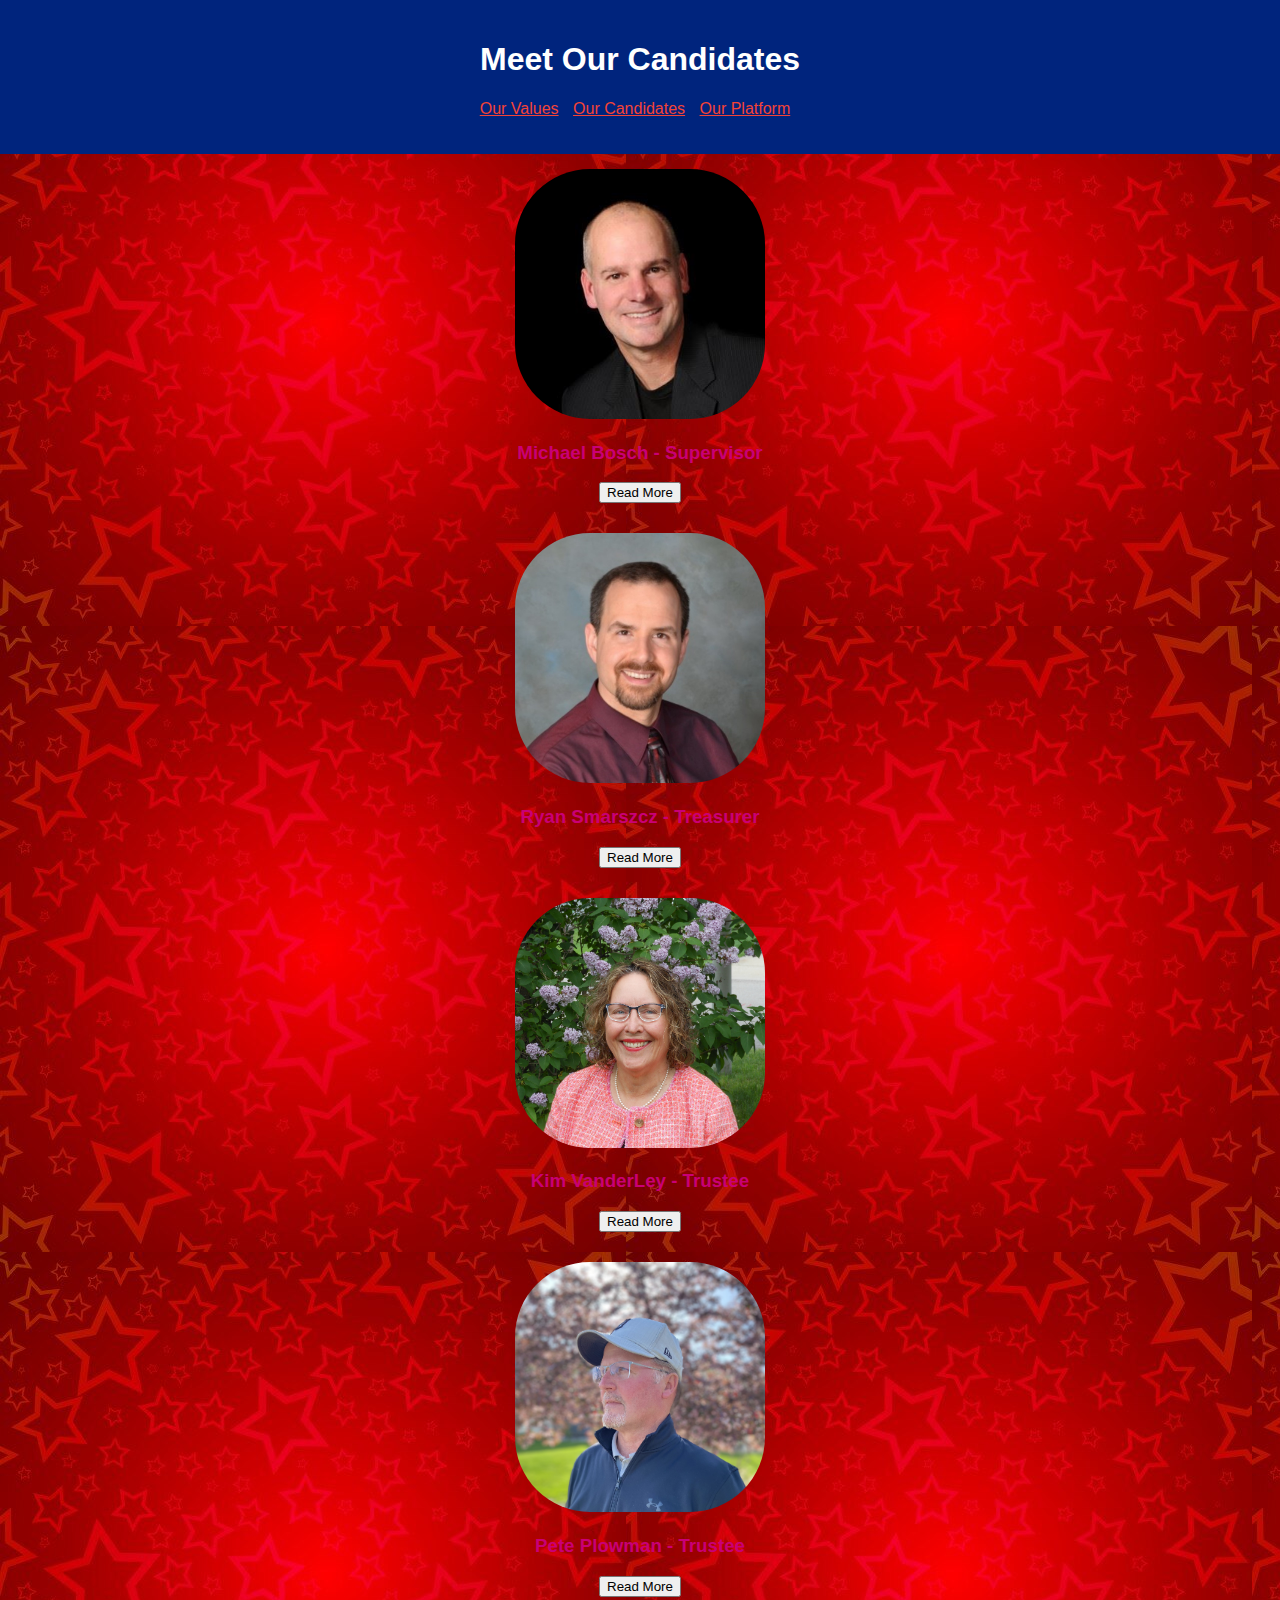
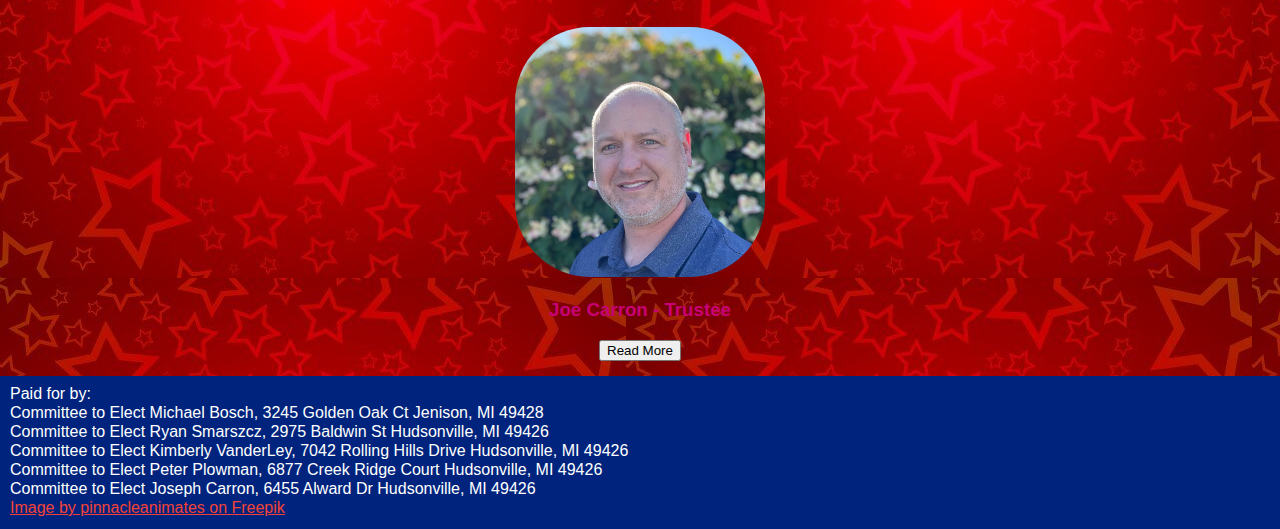
<file: aboutus.html>
<!DOCTYPE html>
<html lang="en">
<head>
<meta charset="UTF-8">
<meta name="viewport" content="width=device-width, initial-scale=1.0">
<title>About Us - Our Candidates</title>
<link rel="stylesheet" href="assets/css/styles.css">
<style>
    .candidate {
        margin-top: 15px;
        margin-bottom: 15px;
        text-align: center;
    }
    img {
        width: 250px;
        height: 250px;
        border-radius: 75px; /* Circular images */
    }
    .description {
        display: none;
        margin-top: 10px;
        text-align: center;
        align-items: center;
    justify-content: center;
    flex-direction: column;
    }
</style>
</head>

    
<!-- Google tag (gtag.js) -->
<script async src="https://www.googletagmanager.com/gtag/js?id=G-2JWC0B38JL"></script>
<script>
  window.dataLayer = window.dataLayer || [];
  function gtag(){dataLayer.push(arguments);}
  gtag('js', new Date());

  gtag('config', 'G-2JWC0B38JL');
</script>

    
<body>
    <header>
        <h1>Meet Our Candidates</h1>
        <nav>
            <ul>
                <li><a href="index.html">Our Values</a></li>
                <li><a href="aboutus.html">Our Candidates</a></li>
                <li><a href="OurPlatform.html">Our Platform</a></li>
            </ul>
        </nav>
    </header>
    
<div class="candidate">
    <img src="assets/images/MichaelBoschPic.jpg" alt="Michael Bosch">
    <h3>Michael Bosch - Supervisor</h3>
    <button onclick="toggleDescription('bosch')">Read More</button>
    <div class="description" id="bosch">
        <article>
        <p class="bio">I’m running for Supervisor in Georgetown Charter Township. I’m currently serving as a Treasurer on the Georgetown Township board, I’m also on the Finance Committee as well as the Zoning Board of Appeals. I served as Trustee as well as Services Committee, Zoning Board of Appeals, Construction Board of Appeals and WCET TV Advisory Board from 2016-2020. I’ve been an Ottawa County GOP precinct delegate since 2008, currently serving precinct 3.</p>
        <p class="bio">I am an Unapologetic Christian Pro-Life Pro-Family Second Amendment Loving Constitutional Conservative Republican American Patriot that believes in limited government, personal responsibility and fiscally conservative spending. I have lived and worshiped here in Georgetown Township for over 48 years now. My wife and I are raising our daughters here and I want them to have the same, an opportunity to live in a great community that’s financially stable with a focused vision for the future. I am a graduate of Jenison Public Schools and I received my Bachelor’s degree from Grand Valley State University. I also have a background in residential construction and automotive refinishing and repair. I was a senior graphic artist for Adobe Systems Inc prior to starting my own graphic design & photography business in 1997. I have shifted my focus to residential construction and investment properties. As a home owner and business owner in Georgetown I fully understand the obstacles our residents and businesses face and have been working on their behalf since being elected in 2016.</p>
        <p class="bio">Over the past 7.5 years as your treasurer and trustee I have been to all but 1 board meetings, ALL special and finance committee meetings (I also attend services, planning and utilities meetings, despite not being on those committees, I always want to stay informed on all township items). I have the best attendance record of any board member because I take my oath of office and my commitment to those who elected me very seriously! I have spent hundreds of hours researching proposed spending, going over monthly township bills as well as reviewing agendas looking for the most cost effective solutions that meet the needs of our community so I will be ready to go on day one if elected as Supervisor. I’m a fiscal hawk, I spend 10-20 hours per week on township business, I don’t do it for the money, I do it because I want to give back in appreciation for all that Georgetown has given me growing up and living here. Since taking office in 2016 I have worked hard for my constituents and local businesses.</p>
        <p class="bio">One of my first accomplishments after taking office in 2016 was removing unconstitutional language from our ordinances. There was anti-2nd amendment language that would have created an opportunity for a lawsuit which would have cost our taxpayers a lot of money.</p>
        <p class="bio">Another success was requiring our taxpayer funded assets to be sold at public auction to be sure we get the most money back when it’s time for replacement. The first result of this policy was an aging dumpbed truck that was going to be traded in for $3,500.00, it went to auction and sold for $13,000.00! While that’s not huge amount it all adds up and it’s also part of my fiduciary duty to my taxpayers.</p>
        <p class="bio">I was successful in instituting new road resurfacing policies & procedures which have resulted in better pricing, increased roads lists each year and saving taxpayer money. In years past we had a conflicting 2 different grading system evaluation list. I proposed a neighborhood/block procedure, which saves time and money by focusing on completing the whole neighborhood rather than just one or two streets. Previous to this new policy resurfacing crews and equipment were zigzagging across the township, not a very efficient way to do it. We also now take into consideration the “PASER” scale rating, the last time it was resurfaced, when it was originally built, the amount of traffic the road receives as well as other data to be sure we are using taxpayer money wisely.</p>
        <p class="bio">I have been fighting for the easing of temporary/permanent sign ordinances in our township so businesses have an opportunity to advertise their services/products, I received zero support. I’ve also been fighting against eminent domain and unconstitutional takings, sometimes I’ll get one “show vote” from a colleague but not often. I’ve also been an advocate for requests for sidewalk waivers where applicable (sidewalks to nowhere, a HUGE expense for business owners and developers). One business developer wanted a waiver for a new development that would have been a great asset to our community, his sidewalk would have been a sidewalk to nowhere since properties on both sides of theirs had none and never would. The sidewalk/fill cost for him to install sidewalks would be in excess of $250,000.00! I was the only board member in favor of granting the waiver and was outvoted. The project was cancelled, cost prohibitive…another future business in GT lost! I also fought for revision to an outdated industrial ordinance that was going to force a business to leave Georgetown. I proposed the revision, did my due diligence with PCI (building inspectors), our code enforcer, zoning administrator and Fire Chief to make sure the revision wouldn’t have a negative impact on our community. That revision allowed the business to remain in GT and expand, retaining that tax revenue and even more, a win for both the township, schools and business!</p>
        <p class="bio">Since 2016 I have been proposing reducing our tax millage from 2.75 to 2.00 to help both residents and businesses, the township over taxes $1-3 million every year. I achieved part of that goal in 2020 with a .5 mill reduction to 2.25 mills, with a new board we will get down to 2.00, possibly lower. I’m all for beautification in our township but spending $1 Million on a miniature clock tower and wall (and not fixing a disfunctional corner!), we could do something very nice at 1/10th that cost. This isn’t Calabasas California, that’s money that could be spent for parks or projects that can actually be used and enjoyed by our residents. It’s all about vision casting, goals and cost vs benefit, not willy nilly blank check spending at the taxpayers expense.</p>
        <p class="bio">We’ve lost millions on failed real estate transactions (kmart boondoggle, selling our $6.5 million dollar ice arena for $500k !!!), selling out our cell tower leases (killing the golden goose) and millions in never ending wasteful spending projects without involving our residents and businesses in these decisions. I don’t support “cherry picked” “ad hoc” committees to push an agenda, I want input from a true cross-section of our entire community. I would like quarterly town hall meetings to gather true input from all residents and businesses (I’ve proposed them at every yearly goal setting meeting, again, no support). I would like to create a business committee with representatives of the board as well as actual business owners in our community to find out how we can work together as a team for the betterment of the entire community. In 2022 we did a resident survey and had 2,700 responses. The number 1 response was “stop wasting my money and lower my taxes”, it was not the answer 5 out of seven board members wanted to hear so it was swept under the rug as if it never happened. I read EVERY single response, with a new board we will honor the will of those who’s survey response was ignored.</p>
        <p class="bio">I would like to bring back what we had just 12 years ago, a fiscally conservative board that listens to and works for our residents and businesses, the township seems to have lost touch with the community starting in 2012, together we will get it back on track.</p>
        <p class="bio">I would humbly ask for your vote for Supervisor because I’ve been fighting for you since being elected in 2016 and before. I have never forgotten who I work for, you the taxpayers. I have been and will continue to be your voice at the township level. You are my boss, I work for you. That’s what makes me a representative and not your typical politician.</p>
        <p class="bio">This is a pivotal election August 6th, we need to elect board members that work for and listen to our taxpayers. It has been an honor to work for the taxpayers of Georgetown Township and I hope to serve you as Supervisor in the future.</p>
        <p class="bio">Feel free to contact me at BoschForSupervisor@gmail.com</p>
        </article>
    </div>
</div>


<div class="candidate">
    <img src="assets/images/RyanProfilePic.jpg" alt="Ryan Smarszcz">
    <h3>Ryan Smarszcz - Treasurer</h3>
    <button onclick="toggleDescription('smarszcz')">Read More</button>
    <div class="description" id="smarszcz">
        <article>
        <p class="bio">Ryan Smarszcz was born in Michigan and has spent most of his adult life in Michigan. He is a 2001 Hope College graduate, with a Bachelor of Science degree. Ryan and his wife Stephanie, currently live in Georgetown Township while raising 2 boys.</p>
        <p class="bio">Ryan has a professional background in science, statistics, sales, and finance, including tax preparation and treasurer experience within an HOA. With a desire to become more involved in the community, he decided that civic duty and using his God given abilities in finance and data, is the best use of his talents and passion.</p>
        <p class="bio">Feel free to contact me at RyanForTreasurer24@gmail.com</p>
        </article>
    </div>
</div>

    
<div class="candidate">
    <img src="assets/images/KimVanderLeyPic.jpg" alt="Kim VanderLey">
    <h3>Kim VanderLey - Trustee</h3>
    <button onclick="toggleDescription('vanderley')">Read More</button>
    <div class="description" id="vanderley">
        <article>
        <p class="bio">Kimberly is a native of Michigan, residing in Georgetown Township for 34 years. She and her husband, John, have been married for 44 years and have three adult sons. Kimberly is a Registered Nurse for 40+ years, and has earned a Masters in Nursing Education from Western Governors University. Her career includes Hospital employment in Intensive Care (ICU), Medical/Surgical care, and teaching/leadership roles as a Clinical Instructor in laboratory and Hospital settings. Over the years she has taught science classes to elementary and middle school children.</p>
        <p class="bio">Kimberly is first committed to her faith in the Lord Jesus Christ. She is committed to traditional conservative principles, and respects the constitution as a fundamental guide in all matters of liberty and freedom. She will fight to protect the inalienable rights of all Georgetown Township residents.
</p>
        <p class="bio">Kimberly's background in the medical field as a Registered Nurse gives her a wide range of skills to draw upon; skills such as leadership, communication, collaboration, critical thinking, listening with understanding and conflict resolution.
There will be occasions when complete understanding requires time and much dialog to provide clarity in difficult situations.</p>
      <p class="bio">Kim actively serves as an Ottawa County Precinct Delegate, and volunteers her time to serve our community. She emphasizes health and wellness education for any person seeking health and healing. This includes the under served residents who have unspoken needs. Kim's attitude is always to serve others in any way she can! </p>
    <p class="bio">Kim realizes the importance of being informed about world events, government leaders' views and how their ideas and concepts impact lives of Georgetown Township citizens. In order to understand this, she uses her research skills to fine answers to these questions.</p>
    <p class="bio">I have desired to become actively involved in politics, not for power but to positively impact change for each of our lives. We need to take back everything that has been taken from us during these past 4 years.  I promise to use your money wisely, and decrease fees as much as possible. I contend that the increased water and sewer rates, which went up by 35% and 37% respectively, are excessive and must be returned to previous levels.</p>
    <p class="bio">Another wasteful Township expenditure was building an Ice Arena which cost the township residents $6.5 million, not including the extras that were added. Then the present board sold the facility and property for $500 thousand. A net loss of at least $6 million. No assessment done, no open market value obtained, not listed so other bids could be considered.</p>
    <p class="bio">I do not believe it is the township board's job to build and operate any business, it is the private sector that needs to provide businesses that will benefit our community.</p>
    <p class="bio">It is time for a change! Let us make Georgetown Township a beacon of light and hope again.</p>
    <p class="bio">I will appreciate your vote on the August 6th Primary Election!</p>
    <p class="bio">If you have any questions or comments, I invite you to contact me by email at k.vanderley@protonmail.com </p>

        </article>
    </div>
</div>

    
<div class="candidate">
    <img src="assets/images/PetePlowmanPic.jpg" alt="Pete Plowman">
    <h3>Pete Plowman - Trustee</h3>
    <button onclick="toggleDescription('plowman')">Read More</button>
    <div class="description" id="plowman">
        <article>
        <p class="bio">I come from a large family of eight children. It is there that I learned my faith in God, the love of a family, hard work and the value of a dollar. I was born and raised in West Michigan with 30+ years enjoying what Georgetown Township has to offer. I am married to Kim, my high school sweetheart. We have 3 adult children. I have a bachelor degree of Business Administration and Facilities Management from Grand Valley State University.</p>
        <p class="bio">My career has been wide &amp; expansive with large NASDAQ technology companies, focused primarily in computer networking and data storage markets. I bring unique talents such as leadership, communication, team building and thinking outside the box for solutions. My attitude is that of a servant, in that, I am willing to help out just about anyone with my time, effort and energy; such as, coaching Little League baseball and softball, helping my neighbors with projects that they can’t do themselves, helping others at their churches with projects and lending a hand when someone is struggling.</p>
        <p class="bio">My interest in politics has always been within me, but raising children, and finding a way to pay the bills was always more important. That changed with all the “craziness” that is happening in the state and locally. It as if we have lost our way. I was like a lot of you. I did nothing but complain when I saw things that were wrong. I then reached the point of either “sit down and be quiet” or “do something about it”. I chose to do something. I became a delegate for precinct 13, so I could represent my neighbors in the political process. That experience was transformative for me.</p>
        <p class="bio">This led me to go to Georgetown Township Board meetings. I was so surprised on how the Township’s business was conducted. It was conducted with little or no public input or consideration for the taxpayer. I was even more surprised that the public subcommittees are not recorded. This got me to start looking into other areas of our local government.</p>
        <p class="bio">I am sure you will be surprised to learn that the assessor of Georgetown Township has now been out-sourced to Ottawa County for $2.2 million on a 4 year contract ($550K/year). The current board has used tax dollars to pay county bureaucrats to take local control from Georgetown. That is not the stewardship/representation I want. Giving up control of our property tax assessment to an un-elected bureaucrat at the county makes no sense to me. I believe this leads to accelerating property values at much higher rate and to higher taxes.</p>
        <p class="bio">I have been going to board meetings and subcommittee meetings for months. During all these months, there has never been a vote to decline a spending request. I watch our current treasurer, Mike Bosch, fight for the tax payer every meeting (review board video May 13 at the 1:18 mark). Only to be chastised by current board members and then never voting to reduce taxes. At least they could have held a vote.</p>
        <p class="bio">We can do better. The voters and tax payer deserve better. I will do better. I will be unabashed to commit myself to the betterment of Georgetown Township. I will work hard to restore it to the township that I fell in love with when I came here so long ago.</p>
        <p class="bio">Feel free to contact me at peteplowman@ymail.com</p>
    </article>
    </div>
</div>

    
<div class="candidate">
    <img src="assets/images/JoeCarronPic.jpeg" alt="Joe Carron">
    <h3>Joe Carron - Trustee</h3>
    <button onclick="toggleDescription('carron')">Read More</button>
    <div class="description" id="carron">
        <article>
        <p class="bio">Joe Carron was born and raised in West Michigan and moved to Georgetown Twp in 2004. He is a 1994 graduate of Lakeshore Baptist Academy in Grand Haven. Joe and his wife Angela have a daughter who attends Unity Christian High School.</p>
        <p class="bio">Joe has a diverse background in manufacturing, the trades, and sales. He became publicly active within his neighborhood in 2022 by becoming a precinct delegate and now wishes to put his talents and abilities to work for his fellow residents of Georgetown Twp.</p>
        </article>
    </div>
</div>

    
<script>
function toggleDescription(id) {
    var description = document.getElementById(id);
    if(description.style.display === 'flex') {
        description.style.display = 'none';
    } else {
        description.style.display = 'flex';
    }
}
</script>

           </section>
    <footer>
        <div class="paid">Paid for by:</div>
        <div class="paid">Committee to Elect Michael Bosch, 3245 Golden Oak Ct Jenison, MI 49428</div>
        <div class="paid">Committee to Elect Ryan Smarszcz, 2975 Baldwin St Hudsonville, MI 49426</div>
        <div class="paid">Committee to Elect Kimberly VanderLey, 7042 Rolling Hills Drive Hudsonville, MI 49426</div>
        <div class="paid">Committee to Elect Peter Plowman, 6877 Creek Ridge Court Hudsonville, MI 49426</div>
        <div class="paid">Committee to Elect Joseph Carron, 6455 Alward Dr Hudsonville, MI 49426</div>
        <div class="paid"><a href="https://www.freepik.com/free-vector/nice-red-background-with-stars-christmas_968682.htm#fromView=search&page=1&position=25&uuid=09c65951-5a78-4c42-bb66-bb07be70afe3">Image by pinnacleanimates on Freepik</a></div>
    </footer>
</body>
</html>
</file>
<file: assets/css/styles.css>
header
{
    background-color: #00247d;
    color: White;
    padding: 20px 20px;
    text-align: center;
}

.description
{
    display: flex;
    justify-content: center;
    flex-direction: column;
    align-items: center;
}

.bio
{
    text-align: center;
    max-width: 95%;
}

article
{
    margin: 20px;
    padding: 20px;
    background-color: white;
    border: 1px solid #ddd;
    max-width: 800px;
    display: flex;
    justify-content: center;
    flex-direction: column;
    align-items: center;
}

body
{
    font-family: Arial, sans-serif;
    margin: 0;
    padding: 0;
    color: #c90076;
    background-color: #c3c3c3;
    display: flex;
    justify-content: center;      /* align-items: center; */
    flex-direction: column;
}

main
{
    display: flex;
    justify-content: center;
    flex-direction: column;
    align-items: center;
}
@media screen 
{
    body
    {
        background-image: url("../../assets/images/96.jpg");
    }
}

a 
{
    color: red;
}

@media print 
{
    header
    {
        display: none;
    }
}

nav ul
{
    list-style: none;
    padding: 0;
}

a
{
    color:#f44336;
}

nav ul li
{
    display: inline;
    margin-right: 10px;
}

section
{
    margin: 20px;
    padding: 20px;
    background-color: white;
    border: 1px solid #ddd;
    text-align: left; /* Keeps the text aligned to the left */
}

section.OurValues
{
    max-width: 800px;
    width: 85%; /* Ensure section takes up available width */
}


p, h2, h4
{
    text-align: left;
}


.paid 
{
    padding-bottom: 3px;
}

footer
{
    font-family: Arial, sans-serif;
    text-align: Left;
    word-wrap: break-word;
    padding: 10px;
    line-height: 16px;
    background-color: #00247d;
    color: white;
}
</file>
